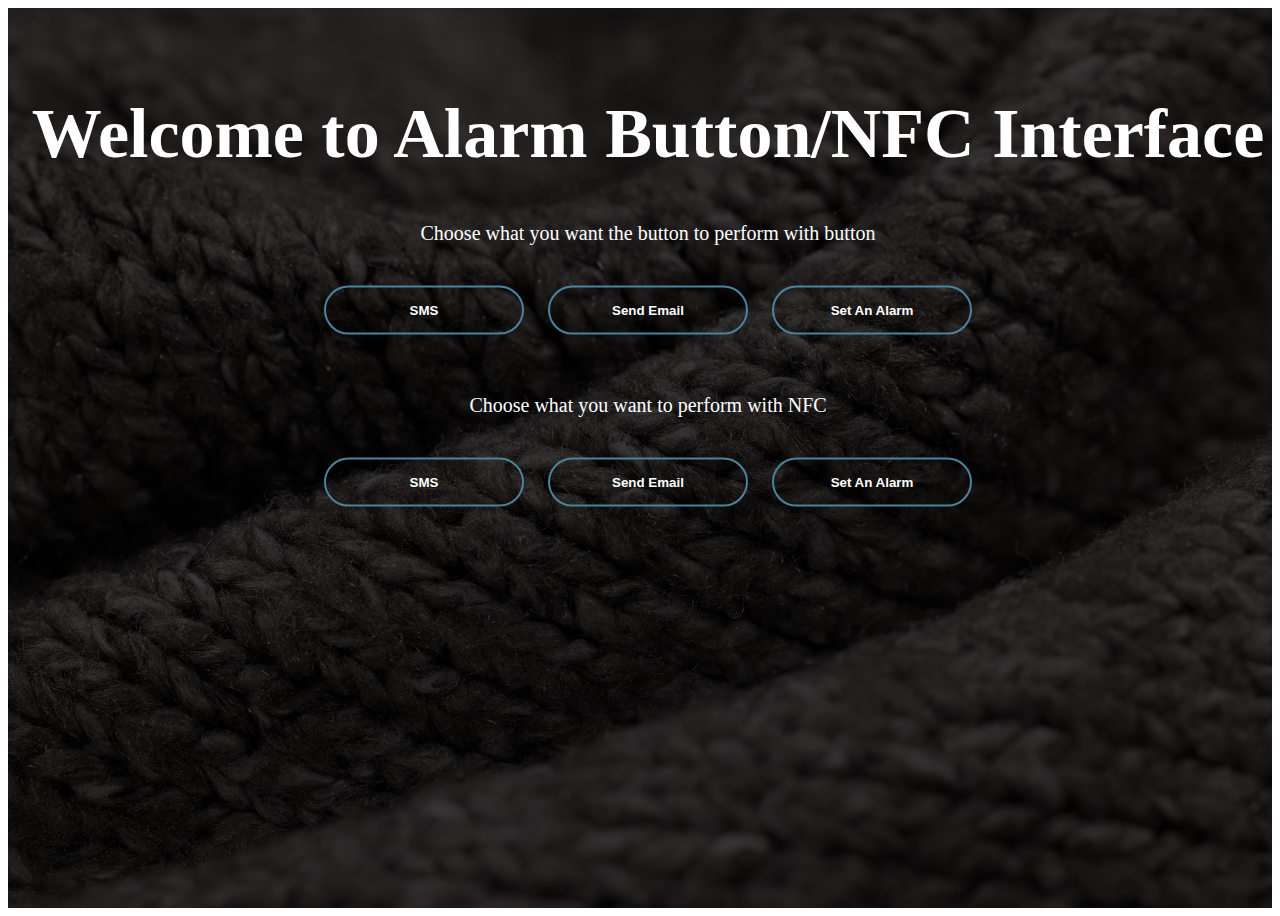
<file: Index.html>
<!DOCTYPE html>
<html>
  <head>
    <script src="index2.js"></script>
    <meta charset="UTF-8">
    <title>Smart Alarm</title>
    <link rel="stylesheet" href="styles.css">
  </head>
  <body>
    <div class="banner">
      <div class="content">
        <h1>Welcome to Alarm Button/NFC Interface</h1>
        <p>Choose what you want the button to perform with button</p>
    <form id="form"> 
    <button id="function1"><span></span>SMS</button>
    <button id="function2"><span></span>Send Email </button>
    <button id="function3"><span></span>Set An Alarm</button>
    <br>
    <div id="display"></div>
    <br>
  </form>
  <form id="form1">
      <p>Choose what you want to perform with NFC</p>
    <button id="function4"><span></span>SMS</button>
    <button id="function5"><span></span>Send Email</button>
    <button id="function6"><span></span>Set An Alarm</button>
  </form>
  
  <div id="display1"></div>
  </body>
</html>
</file>
<file: styles.css>
*/´{
    margin: 0;
    padding: 0;
    font-family: sans-serif;  
}
.banner{
    width: 100%;
    height: 100vh;
    background-image: linear-gradient(rgba(0,0,0,0.75),rgba(0,0,0,0.75)),url(background.jpg);
    background-size: cover; 
    background-position: centre;
}
.content{
    width: 100%;
    position: absolute; 
    top: 30%;
    transform: translateY(-50%);
    text-align: center;
    color: white;
}
.content h1{
    font-size: 70px;
    margin-top: 80px;
}
.content p{
    margin: 20px auto;
    font-size: 20px;
    font-weight: 100;
    line-height: 25px;
}
button{
    width: 200px;
    padding: 15px 0;
    text-align: center;
    color: #fff;
    margin: 20px 10px;
    border-radius: 25px;   
    font-weight: bold;
    border: 2px solid #4d829b;
    position: relative;
    background: transparent;
    cursor: pointer;
    overflow: hidden;
}
span{
    background: #4d829b;
    height: 100%;
    width: 0%;
    border-radius: 25px;
    position: absolute;
    left: 0;
    bottom: 0;
    z-index: -1;
    transition: 0.5s;
}
button:hover span{
    width: 100%;
}
button:hover{
    border:none;
}
</file>
